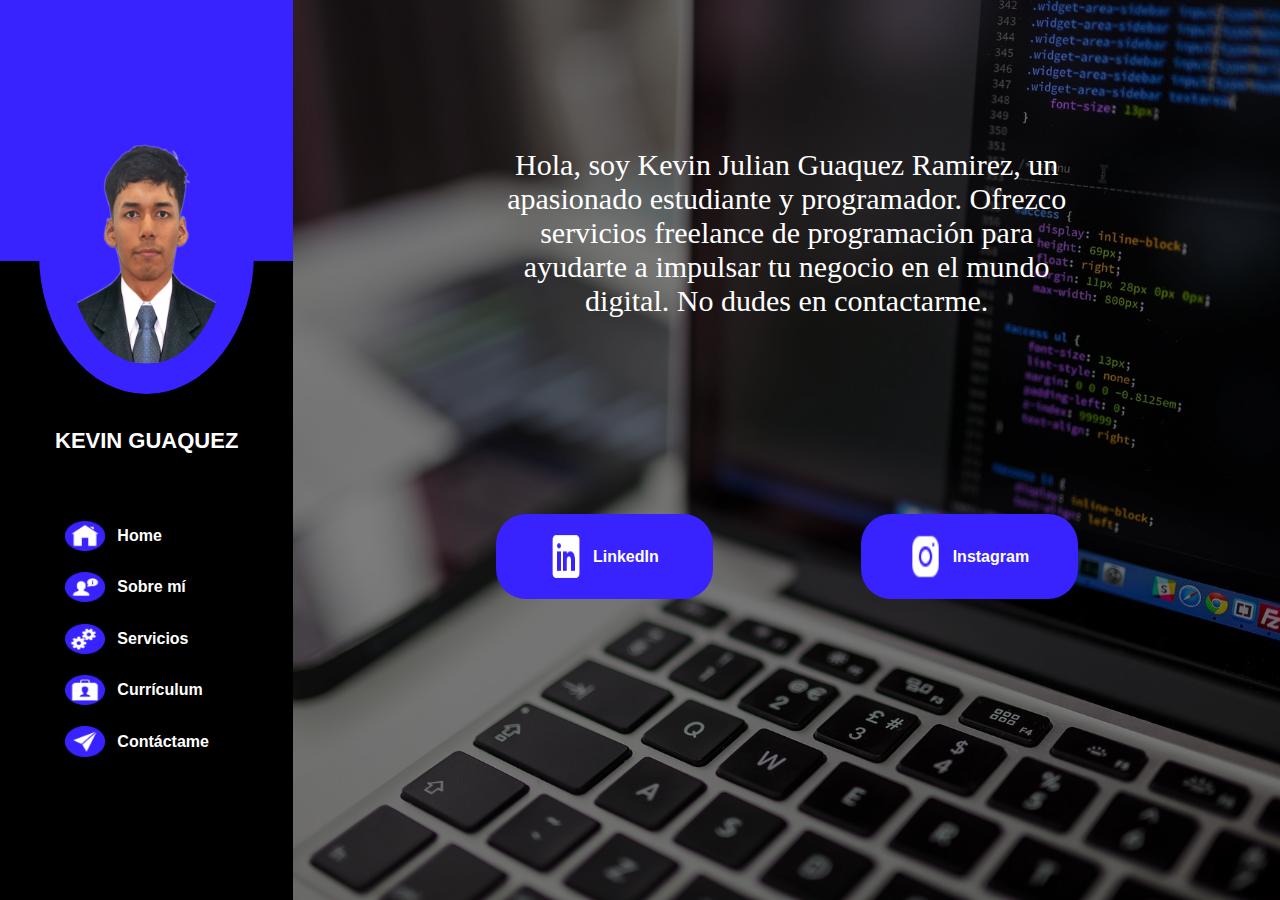
<file: index.html>
<!DOCTYPE html>
<html lang="es">

<head>
    <meta charset="UTF-8">
    <meta name="viewport" content="width=device-width, initial-scale=1.0">
    <title>Home</title>
    <link rel="stylesheet" href="./css/styles.css">
    <link rel="icon" href="./images/foto-personal-sin-fondo.png" type="image/x-icon">
</head>

<body>
    <div id="navegation">
        <div id="container-superior">
        </div>
        <div id="container-inferior">
            <div id="container-imagen">
                <img id="foto-personal" src="./images/foto-personal-sin-fondo.png" alt="foto personal de Kevin Julian">
            </div>
            <h2 id="nombre-personal">KEVIN GUAQUEZ</h2>
            <nav id="menu">
                <button id="contenedor-menu">&#x22EE;</button>
                <div id="menu-desplegable" class="botones">
                    <a class="boton-menu" href="index.html"><img class="logo-menu" src="./images/casa.png"
                            alt="logo-casa">Home</a>
                    <a class="boton-menu" href="./html/sobre-mi.html"><img class="logo-menu" src="./images/sobre-mi.png"
                            alt="logo-sobre-mi">Sobre mí</a>
                    <a class="boton-menu" href="./html/servicios.html"><img class="logo-menu" src="./images/servicios.png"
                            alt="logo-servicios">Servicios</a>
                    <a class="boton-menu" href="./html/curriculum.html"><img class="logo-menu" src="./images/portafolio.png"
                            alt="logo-portafolio">Currículum</a>
                    <a class="boton-menu" href="./html/contacto.html"><img class="logo-menu" src="./images/avion-papel.png"
                            alt="logo-avion-papel">Contáctame</a>
                </div>
            </nav>
        </div>
    </div>

    <main id="information">
        <img class="fondo" src="./images/fondo.jpg" alt="fondo de una persona programando">
        <section class="section-information">
            <div id="texto">
                <p>Hola, soy Kevin Julian Guaquez Ramirez, un apasionado estudiante y programador.
                    Ofrezco servicios freelance de programación para ayudarte a impulsar tu negocio en el mundo digital.
                    No dudes en contactarme.</p>
            </div>
            <div class="enlaces-redes">
                <a class="boton-red" href="https://www.linkedin.com/in/kevin-julian-ds/">
                    <img class="logo-red" src="./images/linkedin.png" alt="logo-linkedin">LinkedIn</a>
                <a class="boton-red" href="https://www.instagram.com/kevinjgr04/">
                    <img class="logo-red" src="./images/instagram.png" alt="logo-instagram">Instagram</a>
            </div>
        </section>
        <section class="section-foto">
            <img id="foto-personal-information" src="./images/foto-personal-sin-fondo.png" alt="foto personal">
        </section>
    </main>


</body>
<script src="app.js"></script>

</html>
</file>
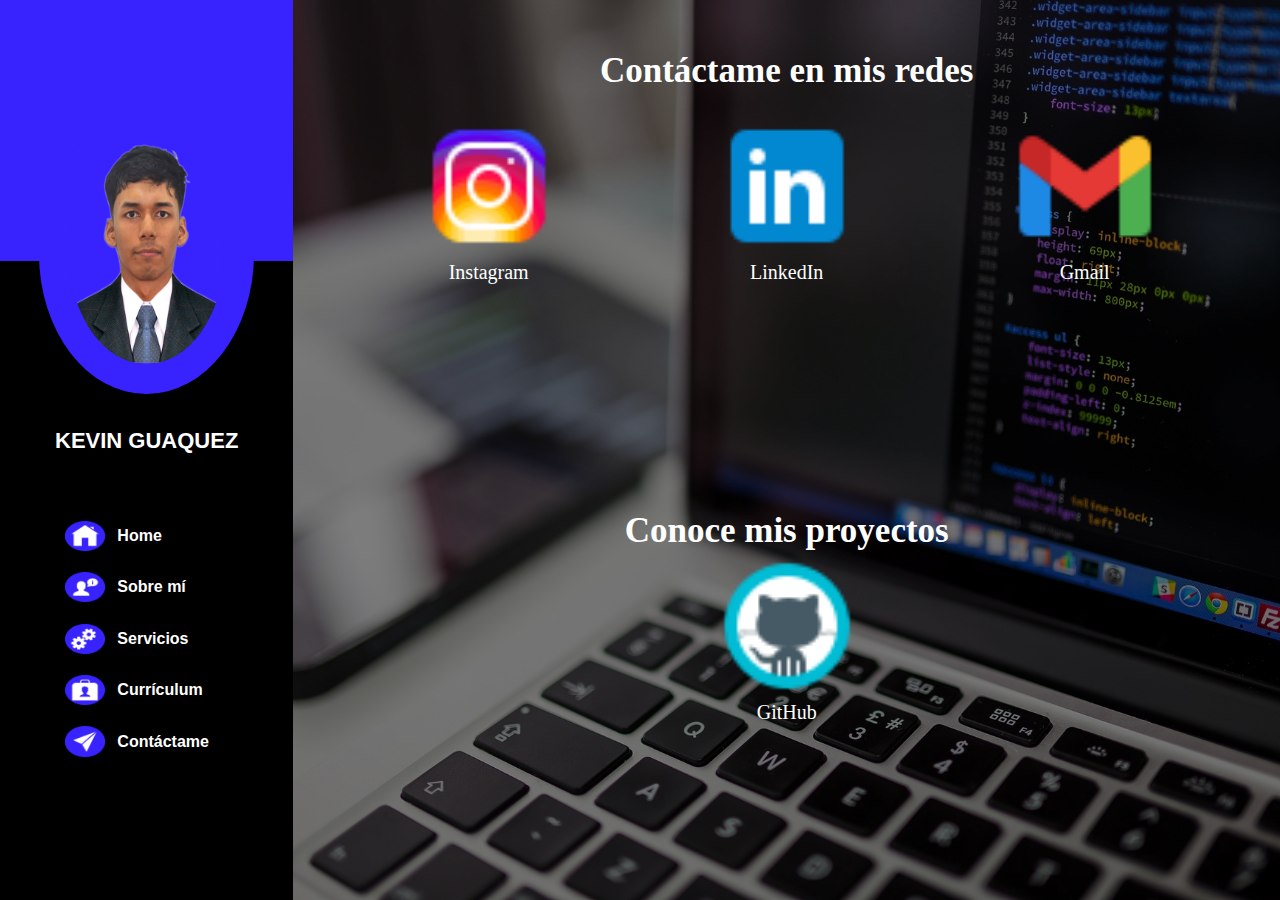
<file: html/contacto.html>
<!DOCTYPE html>
<html lang="es">

<head>
    <meta charset="UTF-8">
    <meta name="viewport" content="width=device-width, initial-scale=1.0">
    <title>Contáctame</title>
    <link rel="stylesheet" href="../css/styles.css">
    <link rel="stylesheet" href="../css/contacto.css">
    <link rel="icon" href="../images/foto-personal-sin-fondo.png" type="image/x-icon">
</head>

<body>
    <div id="navegation">
        <div id="container-superior">
        </div>
        <div id="container-inferior">
            <div id="container-imagen">
                <img id="foto-personal" src="../images/foto-personal-sin-fondo.png" alt="foto personal de Kevin Julian">
            </div>
            <h2 id="nombre-personal">KEVIN GUAQUEZ</h2>
            <nav id="menu">
                <button id="contenedor-menu">&#x22EE;</button>
                <div id="menu-desplegable" class="botones">
                    <a class="boton-menu" href="../index.html"><img class="logo-menu" src="../images/casa.png"
                            alt="logo-casa">Home</a>
                    <a class="boton-menu" href="./sobre-mi.html"><img class="logo-menu" src="../images/sobre-mi.png"
                            alt="logo-sobre-mi">Sobre mí</a>
                    <a class="boton-menu" href="./servicios.html"><img class="logo-menu" src="../images/servicios.png"
                            alt="logo-servicios">Servicios</a>
                    <a class="boton-menu" href="./curriculum.html"><img class="logo-menu" src="../images/portafolio.png"
                            alt="logo-portafolio">Currículum</a>
                    <a class="boton-menu" href="./contacto.html"><img class="logo-menu" src="../images/avion-papel.png"
                            alt="logo-avion-papel">Contáctame</a>
                </div>
            </nav>
        </div>
    </div>

    <main id="information">
        <img class="fondo" src="../images/fondo.jpg" alt="fondo de una persona programando">
        <section class="contenedor-redes-sociales">
            <h2 class="titulo-redes">Contáctame en mis redes</h2>
            <div class="redes">
                <a class="texto-red" href="https://www.instagram.com/kevinjgr04/"><img src="../images/icons8-instagram-48.png" class="icono-red">Instagram</a>
                <a class="texto-red" href="https://www.linkedin.com/in/kevin-julian-ds/"><img src="../images/icons8-linkedin-48.png" alt="icono de LinkedIn" class="icono-red">LinkedIn</a>
                <a class="texto-red" href="mailto:kevin.julian.372@gmail.com"><img src="../images/gmail.png" alt="icono de Gmail" class="icono-red">Gmail</a>
            </div>
        </section>
        <section class="contenedor-redes-proyectos">
            <h2 class="titulo-redes">Conoce mis proyectos</h2>
            <a class="texto-red" href="https://github.com/kevinjgr04"><img src="../images/github.png" alt="icono de GitHub" class="icono-red">GitHub</a>
        </section>
    </main>

</body>
<script src="../app.js"></script>

</html>
</file>
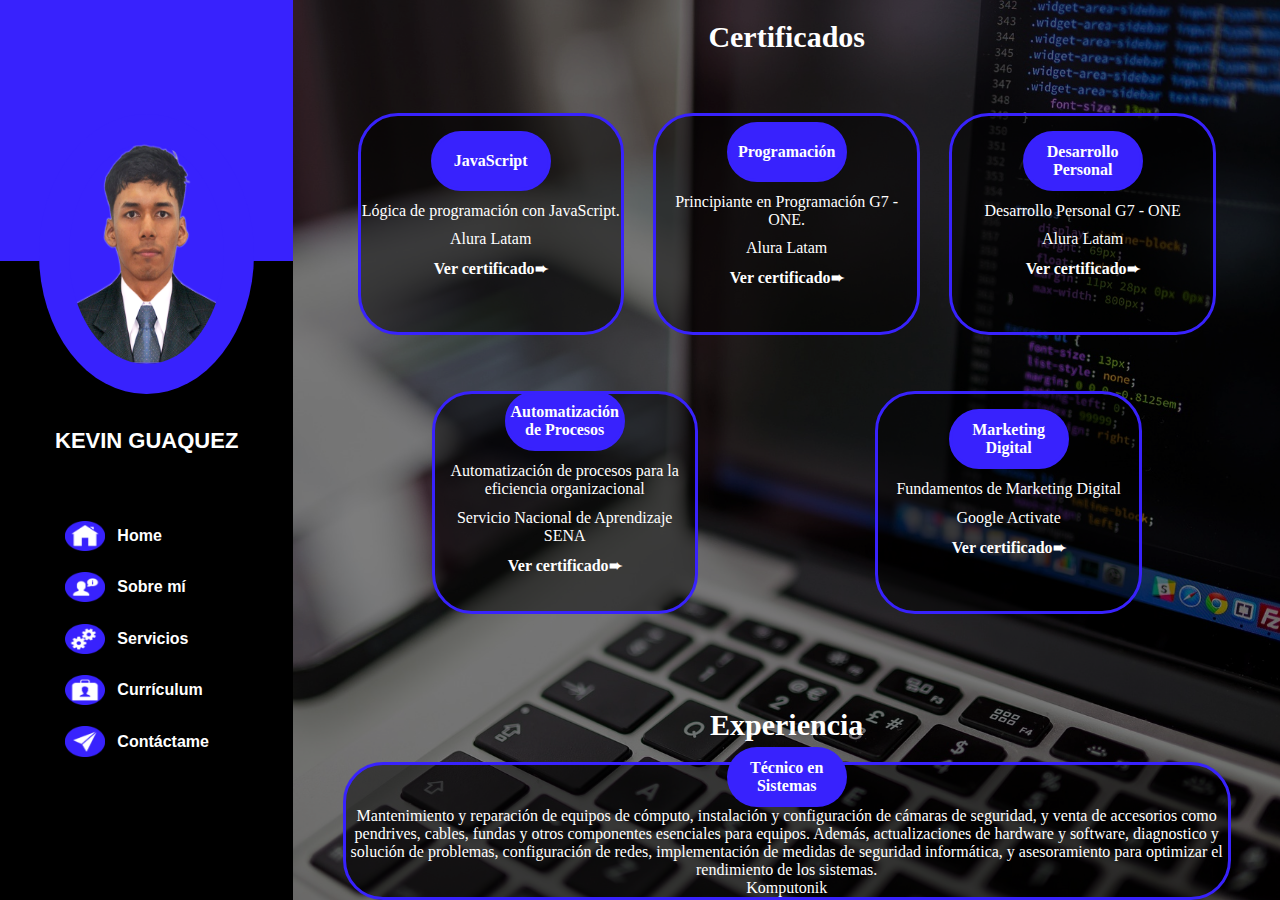
<file: html/curriculum.html>
<!DOCTYPE html>
<html lang="es">

<head>
    <meta charset="UTF-8">
    <meta name="viewport" content="width=device-width, initial-scale=1.0">
    <title>Currículum</title>
    <link rel="stylesheet" href="../css/styles.css">
    <link rel="stylesheet" href="../css/curriculum.css">
    <link rel="icon" href="../images/foto-personal-sin-fondo.png" type="image/x-icon">
</head>

<body>
    <div id="navegation">
        <div id="container-superior">
        </div>
        <div id="container-inferior">
            <div id="container-imagen">
                <img id="foto-personal" src="../images/foto-personal-sin-fondo.png" alt="foto personal de Kevin Julian">
            </div>
            <h2 id="nombre-personal">KEVIN GUAQUEZ</h2>
            <nav id="menu">
                <button id="contenedor-menu">&#x22EE;</button>
                <div id="menu-desplegable" class="botones">
                    <a class="boton-menu" href="../index.html"><img class="logo-menu" src="../images/casa.png"
                            alt="logo-casa">Home</a>
                    <a class="boton-menu" href="./sobre-mi.html"><img class="logo-menu" src="../images/sobre-mi.png"
                            alt="logo-sobre-mi">Sobre mí</a>
                    <a class="boton-menu" href="./servicios.html"><img class="logo-menu" src="../images/servicios.png"
                            alt="logo-servicios">Servicios</a>
                    <a class="boton-menu" href="./curriculum.html"><img class="logo-menu" src="../images/portafolio.png"
                            alt="logo-portafolio">Currículum</a>
                    <a class="boton-menu" href="./contacto.html"><img class="logo-menu" src="../images/avion-papel.png"
                            alt="logo-avion-papel">Contáctame</a>
                </div>
            </nav>
        </div>
    </div>

    <main id="information">
        <img class="fondo" src="../images/fondo.jpg" alt="fondo de una persona programando">
        <section class="contenedor-curriculum">
            <h2>Certificados</h2>
            <div class="contenedor-grande-certificado">
                <div class="contenedor-pequeno-certificado">
                    <p class="nombre-certificado">JavaScript</p>
                    <p>Lógica de programación con JavaScript.</p>
                    <p>Alura Latam</p>
                    <a href="https://app.aluracursos.com/degree/certificate/1952fd71-d6a0-41af-ab48-67373fb4fed6?lang">
                        <strong>Ver certificado➨ </strong></a>
                </div>
                <div class="contenedor-pequeno-certificado">
                    <p class="nombre-certificado">Programación</p>
                    <p>Principiante en Programación G7 - ONE.</p>
                    <p>Alura Latam</p>
                    <a href="https://app.aluracursos.com/degree/certificate/2937f5d6-92f4-4807-89b6-b0f79613ae35?lang">
                        <strong>Ver certificado➨ </strong></a>
                </div>
                <div class="contenedor-pequeno-certificado">
                    <p class="nombre-certificado">Desarrollo Personal</p>
                    <p>Desarrollo Personal G7 - ONE</p>
                    <p>Alura Latam</p>
                    <a href="https://app.aluracursos.com/degree/certificate/cba457bf-e0a0-4a9b-99f5-778fd78c950f?lang">
                        <strong>Ver certificado➨ </strong></a>

                </div>
                <div class="contenedor-pequeno-certificado">
                    <p class="nombre-certificado">Automatización de Procesos</p>
                    <p>Automatización de procesos para la eficiencia organizacional</p>
                    <p>Servicio Nacional de Aprendizaje SENA</p>
                    <a href="https://certificados.sena.edu.co/CertificadoDigital/com.sena.consultacer">
                        <strong>Ver certificado➨ </strong></a>
                </div>
                <div class="contenedor-pequeno-certificado">
                    <p class="nombre-certificado">Marketing Digital</p>
                    <p>Fundamentos de Marketing Digital</p>
                    <p>Google Activate</p>
                    <a href="https://learndigital.withgoogle.com/link/1nur091p2ww">
                        <strong>Ver certificado➨ </strong></a>
                </div>
            </div>
        </section>
        <section class="contenedor-experiencia">
            <h2 class="titulo-experiencia">Experiencia</h2>
            <div class="contenedor-grande-experiencia">
                <div class="contenedor-pequeno-experiencia">
                    <p class="nombre-experiencia">Técnico en Sistemas</p>
                    <p>Mantenimiento y reparación de equipos de cómputo, instalación y configuración de
                        cámaras de seguridad, y venta de accesorios como pendrives, cables, fundas y otros
                        componentes esenciales para equipos. Además, actualizaciones de hardware y software,
                        diagnostico y solución de problemas, configuración de redes, implementación de medidas
                        de seguridad informática, y asesoramiento para optimizar el rendimiento de los sistemas.</p>
                    <p>Komputonik</p>
                </div>
        </section>
    </main>


</body>
<script src="../app.js"></script>

</html>
</file>
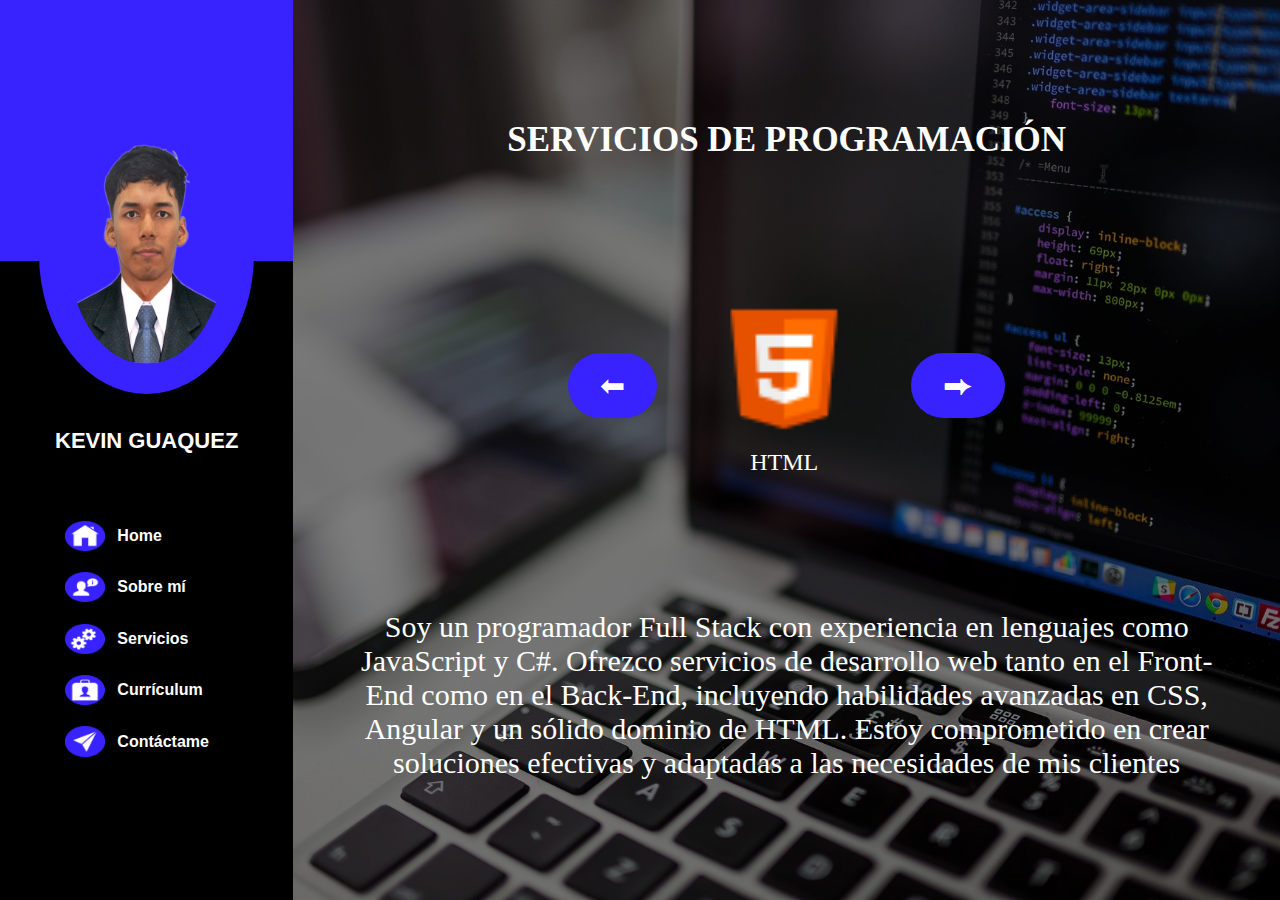
<file: html/servicios.html>
<!DOCTYPE html>
<html lang="es">

<head>
    <meta charset="UTF-8">
    <meta name="viewport" content="width=device-width, initial-scale=1.0">
    <title>Servicios</title>
    <link rel="stylesheet" href="../css/styles.css">
    <link rel="stylesheet" href="../css/servicios.css">
    <link rel="icon" href="../images/foto-personal-sin-fondo.png" type="image/x-icon">
</head>

<body>
    <div id="navegation">
        <div id="container-superior">
        </div>
        <div id="container-inferior">
            <div id="container-imagen">
                <img id="foto-personal" src="../images/foto-personal-sin-fondo.png" alt="foto personal de Kevin Julian">
            </div>
            <h2 id="nombre-personal">KEVIN GUAQUEZ</h2>
            <nav id="menu">
                <button id="contenedor-menu">&#x22EE;</button>
                <div id="menu-desplegable" class="botones">
                    <a class="boton-menu" href="../index.html"><img class="logo-menu" src="../images/casa.png"
                            alt="logo-casa">Home</a>
                    <a class="boton-menu" href="./sobre-mi.html"><img class="logo-menu" src="../images/sobre-mi.png"
                            alt="logo-sobre-mi">Sobre mí</a>
                    <a class="boton-menu" href="./servicios.html"><img class="logo-menu" src="../images/servicios.png"
                            alt="logo-servicios">Servicios</a>
                    <a class="boton-menu" href="./curriculum.html"><img class="logo-menu" src="../images/portafolio.png"
                            alt="logo-portafolio">Currículum</a>
                    <a class="boton-menu" href="./contacto.html"><img class="logo-menu" src="../images/avion-papel.png"
                            alt="logo-avion-papel">Contáctame</a>
                </div>
            </nav>
        </div>
    </div>

    <main id="information">
        <img class="fondo" src="../images/fondo.jpg" alt="fondo de una persona programando">
        <h2>SERVICIOS DE PROGRAMACIÓN</h2>
        <section class="imagenes-lenguajes">
            <button id="prevBtn" class="btn-nav">⬅</button>
            <div class="lenguaje-container">
                <img class="iconos-programacion active" src="../images/html.png" alt="icono-html">
                <p class="nombre-lenguaje">HTML</p>
            </div>
            <div class="lenguaje-container">
                <img class="iconos-programacion" src="../images/css.png" alt="icono-css">
                <p class="nombre-lenguaje">CSS</p>
            </div>
            <div class="lenguaje-container">
                <img class="iconos-programacion" src="../images/js.png" alt="icono-js">
                <p class="nombre-lenguaje">JavaScript</p>
            </div>
            <div class="lenguaje-container">
                <img class="iconos-programacion" src="../images/angular.png" alt="icono-angular">
                <p class="nombre-lenguaje">Angular</p>
            </div>
            <div class="lenguaje-container">
                <img class="iconos-programacion" src="../images/mysql.png" alt="icono-mysql">
                <p class="nombre-lenguaje">MySQL</p>
            </div>
            <button id="nextBtn" class="btn-nav">⮕</button>
        </section>
        <p class="parrafo-servicio">Soy un programador Full Stack con experiencia en lenguajes como JavaScript y C#.
            Ofrezco servicios de desarrollo web tanto en el Front-End como en el Back-End,
            incluyendo habilidades avanzadas en CSS, Angular y un sólido dominio de HTML.
            Estoy comprometido en crear soluciones efectivas y adaptadas a las necesidades de mis clientes</p>
    </main>


</body>
<script src="../app.js"></script>

</html>
</file>
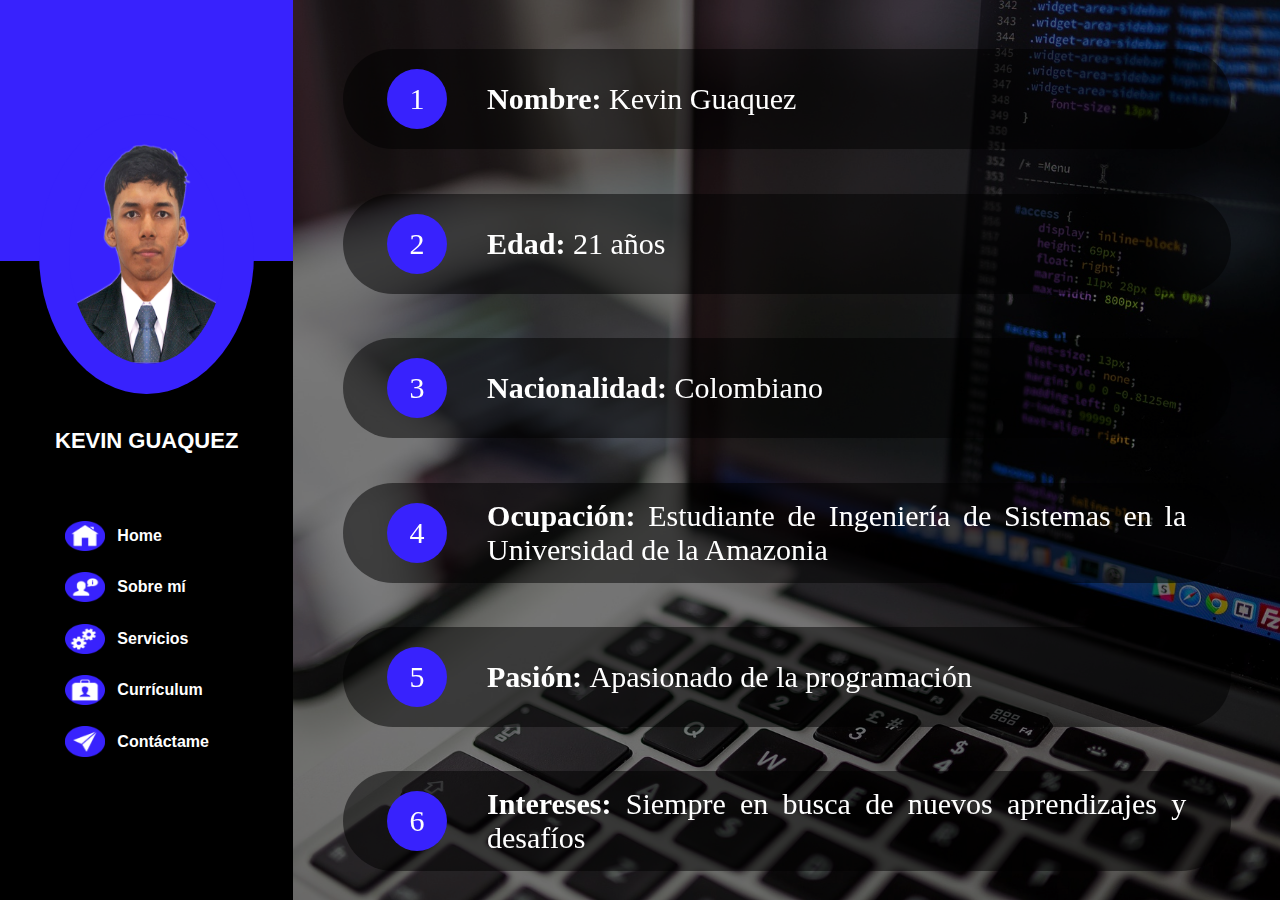
<file: html/sobre-mi.html>
<!DOCTYPE html>
<html lang="es">

<head>
    <meta charset="UTF-8">
    <meta name="viewport" content="width=device-width, initial-scale=1.0">
    <title>Sobre mí</title>
    <link rel="stylesheet" href="../css/styles.css">
    <link rel="stylesheet" href="../css/sobre-mi.css">
    <link rel="icon" href="../images/foto-personal-sin-fondo.png" type="image/x-icon">
</head>

<body>
    <div id="navegation">
        <div id="container-superior">
        </div>
        <div id="container-inferior">
            <div id="container-imagen">
                <img id="foto-personal" src="../images/foto-personal-sin-fondo.png" alt="foto personal de Kevin Julian">
            </div>
            <h2 id="nombre-personal">KEVIN GUAQUEZ</h2>
            <nav id="menu">
                <button id="contenedor-menu">&#x22EE;</button>
                <div id="menu-desplegable" class="botones">
                    <a class="boton-menu" href="../index.html"><img class="logo-menu" src="../images/casa.png"
                            alt="logo-casa">Home</a>
                    <a class="boton-menu" href="./sobre-mi.html"><img class="logo-menu" src="../images/sobre-mi.png"
                            alt="logo-sobre-mi">Sobre mí</a>
                    <a class="boton-menu" href="./servicios.html"><img class="logo-menu" src="../images/servicios.png"
                            alt="logo-servicios">Servicios</a>
                    <a class="boton-menu" href="./curriculum.html"><img class="logo-menu" src="../images/portafolio.png"
                            alt="logo-portafolio">Currículum</a>
                    <a class="boton-menu" href="./contacto.html"><img class="logo-menu" src="../images/avion-papel.png"
                            alt="logo-avion-papel">Contáctame</a>
                </div>
            </nav>
        </div>
    </div>

    <main id="information-sobre-mi">
        <img class="fondo" src="../images/fondo.jpg" alt="fondo de una persona programando">
        <section class="contenedor-grande-informacion-personal">
            <div class="contenedor-pequeno-informacion-personal">
                <p class="numero">1</p>
                <p class="informacion-sobre-mi"><strong class="primer-parte-info">Nombre: </strong>Kevin Guaquez</p>
            </div>
            <div class="contenedor-pequeno-informacion-personal">
                <p class="numero">2</p>
                <p class="informacion-sobre-mi"><strong class="primer-parte-info">Edad: </strong>21 años</p>
            </div>
            <div class="contenedor-pequeno-informacion-personal">
                <p class="numero">3</p>
                <p class="informacion-sobre-mi"><strong class="primer-parte-info">Nacionalidad: </strong>Colombiano</p>
            </div>
            <div class="contenedor-pequeno-informacion-personal">
                <p class="numero">4</p>
                <p class="informacion-sobre-mi"><strong class="primer-parte-info">Ocupación: </strong>Estudiante de Ingeniería de Sistemas en la Universidad de la Amazonia</p>
            </div>
            <div class="contenedor-pequeno-informacion-personal">
                <p class="numero">5</p>
                <p class="informacion-sobre-mi"><strong class="primer-parte-info">Pasión: </strong>Apasionado de la programación</p>
            </div>
            <div class="contenedor-pequeno-informacion-personal">
                <p class="numero">6</p>
                <p class="informacion-sobre-mi"><strong class="primer-parte-info">Intereses: </strong>Siempre en busca de nuevos aprendizajes y desafíos</p>
            </div>
            <div class="contenedor-pequeno-informacion-personal">
                <p class="numero">7</p>
                <p class="informacion-sobre-mi"><strong class="primer-parte-info">Objetivo: </strong>Fortalecer mis conocimientos diariamente para mantenerme a la vanguardia de la tecnología</p>
            </div>
            <div class="contenedor-pequeno-informacion-personal">
                <p class="numero">8</p>
                <p class="informacion-sobre-mi"><strong class="primer-parte-info">Valores: </strong>Valoro cada observación o corrección que me hagan para mejorar</p>
            </div>
            <div class="contenedor-pequeno-informacion-personal">
                <p class="numero">9</p>
                <p class="informacion-sobre-mi"><strong class="primer-parte-info">Habilidades: </strong>Colaboro eficazmente en trabajo en equipo y me desenvuelvo bien en diferentes entornos</p>
            </div>
        </section>
    </main>


</body>
<script src="../app.js"></script>

</html>
</file>
<file: css/styles.css>
* {
    margin: 0;
    padding: 0;
    box-sizing: border-box;
}

@import url('https://fonts.googleapis.com/css2?family=Calistoga&display=swap');


body {
    height: 100vh;
    display: grid;
    grid-template-areas:
        "navegation information"
    ;
    grid-template-columns: 22.92% auto;
    grid-template-rows: 100% 100%;
}

#navegation {
    grid-area: navegation;
    display: flex;
    flex-direction: column;
}


#container-superior {
    width: 100%;
    height: 29%;
    background-color: #3822FD;
}

#contenedor-menu {
    display: none;
    /*Botón invisible en la vista de pc*/
}


#container-inferior {
    display: flex;
    flex-direction: column;
    height: 71%;
    width: 100%;
    background-color: black;
    justify-content: center;
    align-items: center;
    gap: 10%;
}

#container-imagen {
    display: flex;
    justify-content: center;
    margin-top: -40%;
    width: 65.90%;
    height: 40.44%;
    background-color: #3822FD;
    border-radius: 100%;
}

#foto-personal {
    height: 100%;
    width: 80%;
    border-radius: 100%;
    box-shadow: 0 0 0 30px #3822FD;
}

#nombre-personal {
    color: white;
    font-family: 'Calistoga', sans-serif;
    font-size: 22px;
    font-weight: bold;
}

#menu {
    display: flex;
    flex-direction: column;
    align-items: end;
    width: 100%;
    height: 69.97%;
    color: white;
    font-family: 'Calistoga', sans-serif;
    font-size: 100%;
    font-weight: bold;
    gap: 10%;
}

.botones {
    display: flex;
    flex-direction: column;
    align-items: end;
    width: 81.81%;
    height: 58.57%;
    gap: 7.17%;
}

.boton-menu {
    display: flex;
    align-items: center;
    width: 100%;
    height: 24%;
    gap: 5%;
    border-radius: 15px 0 0 15px;

}

.boton-menu:hover {
    box-shadow: 0px 4px 8px rgba(67, 48, 236, 0.5);
    background-color: #3822FD;
    font-size: 18px;
}

.logo-menu {
    height: 85.71%;
    width: 16.66%;
    margin-left: 5%;
}

a {
    color: white;
    text-decoration: none;
}


#information {
    grid-area: information;
    position: relative;
    display: flex;
    flex-direction: column;
    align-items: center;
    justify-content: center;
    gap: 15%;
    overflow: hidden;
    /* Para asegurar que la imagen de fondo no se desborde */
}


.fondo {
    position: absolute;
    height: 100%;
    width: 100%;
    z-index: 1;
    object-fit: cover;
    /* Asegura que la imagen cubra todo el contenedor */
    filter: brightness(0.5);
    /* Oscurece ligeramente la imagen de fondo */
}

.section-information {
    margin-top: 15%;
    height: 100%;
    width: 100%;
    align-items: center;
    justify-content: center;
    z-index: 2;
}

#texto {
    height: 50%;
    position: relative;
    z-index: 2;
    color: white;
    font-size: 30px;
    text-align: center;
    padding: 0 20% 0 20%;
}

.enlaces-redes {
    height: 50%;
    width: 100%;
    height: 8.69%;
    position: relative;
    z-index: 2;
    display: flex;
    justify-content: center;
    align-items: center;
    gap: 15%;
}

.boton-red {
    background-color: #3822FD;
    display: flex;
    height: 130%;
    width: 22%;
    border-radius: 30px;
    justify-content: center;
    align-items: center;
    font-family: 'Calistoga', sans-serif;
    font-size: 100%;
    font-weight: bold;
}

.boton-red {
    display: flex;
    gap: 5%;
    justify-content: center;
    align-items: center;
}

.logo-red {
    height: 60%;
    width: 15%;
}

.boton-red:hover {
    background-color: #7768FF;
    font-size: 18px;
}

.section-foto {
    display: none;
}


/*Vista tablet*/
@media (max-width: 768px) {
    body {
        grid-template-areas:
            "navegation"
            "information"
        ;
        grid-template-columns: auto auto;
        grid-template-rows: 9.71% auto;
    }

    #navegation {
        flex-direction: row;
    }

    #container-superior {
        display: none;
    }

    #contenedor-menu {
        display: flex;
    }

    #container-inferior {
        flex-direction: row-reverse;
        height: 100%;
        width: 100%;
        background-color: #3822FD;
        justify-content: center; 
        align-items: center;
        gap: 0px;
    }

    #container-imagen {
        flex-direction: row;
        margin-top: 0%;
        width: 50%;
        height: 70%;
        margin-right: 1%;
    }

    #foto-personal {
        height: 100%;
        width: 40%;
        border: none;
        border-radius: 100px;
        box-shadow: none;
        margin-right: -40%;

    }

    #nombre-personal {
        font-size: 22px;
        text-align: center;
    }

    #menu {
        flex-direction: row;
        width: 50%;
        height: 100%;
        color: white;
        font-family: 'Calistoga', sans-serif;
        font-size: 100%;
        font-weight: bold;
        gap: 0;
        margin-left: 0;

    }

    .botones {
        display: none;
        flex-direction: row;
        align-items: end;
        width: 60%;
        height: 40%;
        gap: 7.17%;
    }

    .boton-menu {
        display: flex;
        align-items: center;
        width: 100%;
        height: 15%;
        gap: 5%;
        border-radius: 15px 0 0 15px;
    }

    .boton-menu:hover {
        box-shadow: 0px 4px 8px rgba(67, 48, 236, 0.5);
        background-color: #3822FD;
        font-size: 18px;
    }

    .logo-menu {
        height: 100%;
        width: 15%;
        margin-left: 5%;
    }

    #contenedor-menu {
        height: 100%;
        width: 30%;
        display: flex;
        font-size: 50px;
        color: white;
        background-color: #7768FF;
        padding: 10px;
        cursor: pointer; /* Cambia el cursor cuando se pasa el mouse por encima */
        position: relative;
        z-index: 1000; /* Asegura que el botón esté por encima de otros elementos */
        text-align: center;
        justify-content: center;
        align-items: center;
        margin-left: 0px;
        border: none;
    }
    
    #menu-desplegable {
        display: none;
        flex-direction: column;
        background-color: #7768FF;
        position: absolute; /* Posiciona el menú respecto al contenedor */
        top: 9.5%; /* Ajusta la posición para que aparezca debajo del botón */
        left: 0;
        padding: 2%;
        z-index: 999; /* Asegura que el menú esté por encima de otros elementos */
    }
    
    #menu-desplegable a {
        color: white;
        text-decoration: none;
        padding: 5px 0;
    }
    
    #menu-desplegable.show {
        display: flex; /* Muestra el menú cuando tiene la clase "show" */
    }

    #menu-desplegable {
        transition: all 0.3s ease;
    }

    .boton-red{
        width: 25%;
    }
    
    .logo-red{
        width: 30%;
        height: 70%;
    }
}

/*Vista celular*/
@media (max-width: 375px) {
    #foto-personal{
        display: none;
    }
    .section-foto {
        display: flex;
        height: 100%;
        width: 40%;
        z-index: 4;
        margin-right: 0%;
        margin-top: 15%;
    }

    #foto-personal-information {
        height: 40%;
        width: 90%;
        display: flex;
        border-radius: 100px;
    }

    #information {
        flex-direction: column-reverse;
        gap:0;
    }

    .section-information {
        margin-top: 10%;
    }

    #texto {
        height: 60%;
        font-size: 25px;
        padding: 0 20% 0 20%;
    }

    .enlaces-redes {
        height: 20%;
        width: 100%;
        flex-direction: column;
    }

    .boton-red {
        background-color: #3822FD;
        display: flex;
        height: 100%;
        width: 60%;
    }

    .section-foto {
        height: 20%;
        margin-top: 10%;
        width: 100%;
        justify-content: center;
    }

    #foto-personal-information {
        height: 100%;
        width: 50%;
    }

}
</file>
<file: css/contacto.css>
.contenedor-redes-sociales {
    margin-top: 2%;
    display: flex;
    flex-direction: column;
    align-items: center;
    justify-content: center;
    height: 20%;
    width: 100%;
    z-index: 2;
    color: white;
    gap: 20px;
}

.contenedor-redes-proyectos {
    display: flex;
    flex-direction: column;
    align-items: center;
    justify-content: center;
    height: 50%;
    width: 100%;
    z-index: 2;
    color: white;
}

.redes {
    height: 100%;
    width: 100%;
    display: flex;
    align-items: center;
    justify-content: center;
    gap: 15%;
}

.texto-red {
    display: flex;
    flex-direction: column;
    text-align: center;
    font-size: 20px;
}

.icono-red {
    height: 150px;
    width: 150px;
}

h2 {
    font-size: 35px;
}

.icono-red:hover {
    height: 200px;
    width: 200px;
}

@media (max-width: 480px) {
    body, html {
        height: 100%;
        margin: 0;
        padding: 0;
    }

    #information {
        min-height: 100vh;
        display: flex;
        flex-direction: column;
        justify-content: space-between;
    }

    h2 {
        font-size: 20px;
    }

    .texto-red {
        font-size: 15px;
    }

    .redes {
        flex-direction: column;
        gap: 5%;
    }

    .contenedor-redes-sociales {
        flex-grow: 1;
        height: auto;
        justify-content: flex-start;
        padding-top: 20px;
    }

    .contenedor-redes-proyectos {
        height: auto;
        padding-bottom: 20px;
    }

    .icono-red {
        height: 80px;
        width: 80px;
    }
}
</file>
<file: css/curriculum.css>
#information {
    overflow: auto;
    justify-content: start;
}

.contenedor-curriculum {
    margin-top: 2%;
    height: 70%;
    width: 100%;
    z-index: 2;
    display: flex;
    flex-direction: column;
    align-items: center;
    color: white;
    gap: 5%;
}

h2 {
    font-size: 30px;
}

.contenedor-grande-certificado {
    height: 100%;
    width: 90%;
    display: flex;
    flex-wrap: wrap;
    justify-content: space-around;
    align-items: center;
}

.contenedor-pequeno-certificado {
    display: flex;
    flex-direction: column;
    align-items: center;
    justify-content: center;
    height: 40%;
    width: 30%;
    border: solid #3822FD;
    border-radius: 40px;
    background-color: rgba(0, 0, 0, 0.5);
    ;
    gap: 5%;
}

.nombre-certificado {
    margin-top: -15%;
    display: flex;
    align-items: center;
    justify-content: center;
    text-align: center;
    height: 60px;
    width: 120px;
    border: solid #3822FD;
    border-radius: 100px;
    font-weight: bold;
    background-color: #3822FD;
}

p {
    text-align: center;
}

.contenedor-pequeno-certificado:hover {
    background-color: #7768FF;
}

.contenedor-experiencia {
    width: 90%;
    display: flex;
    flex-direction: column;
    margin-top: -7%;
    z-index: 2;
    color: white;
    justify-content: center;
    align-items: center;
    gap: 20px;
}

.contenedor-pequeno-experiencia {
    display: flex;
    flex-direction: column;
    text-align: center;
    align-items: center;
    justify-content: center;
    border: solid #3822FD;
    border-radius: 40px;
    background-color: rgba(0, 0, 0, 0.5);
    ;
}

.nombre-experiencia {
    margin-top: -2%;
    display: flex;
    justify-content: center;
    align-items: center;
    height: 60px;
    width: 120px;
    border-radius: 100px;
    font-weight: bold;
    background-color: #3822FD;
}

.contenedor-pequeno-experiencia:hover {
    background-color: #7768FF;
}

@media (max-width: 480px) {
    .fondo {
        min-height: 100vh;
        z-index: -1;
        object-fit: cover;
        position: fixed; 
    }

    #information {
        flex-direction: column;
    }

    .contenedor-curriculum {
        min-height: 100vh;

    }

    .contenedor-grande-certificado {
        flex-direction: column;
        flex-wrap: nowrap;
        height: auto;
        gap:5px;
    }

    h2 {
        font-size: 20px;
    }

    .contenedor-pequeno-certificado {
        
        height: 190px;
        width: 60%;
        font-size: 15px;
    }

    .contenedor-pequeno-experiencia {
        font-size: 15px;

    }
}
</file>
<file: css/servicios.css>
h2{
    text-align: center;
    z-index: 2;
    color: white;
    font-size: 35px;
}

.imagenes-lenguajes{
    min-height: 20%;
    width: 100%;
    display: flex;
    justify-content: center;
    align-items: center;
    gap: 50px;
    z-index: 2;
}

.imagenes-lenguajes {
    display: flex;
    height: 10%;
    width: 100%;
    border-radius: 10px;
}

.lenguaje-container {
    display: none;
    flex-direction: column;
    align-items: center;
}

.lenguaje-container.active {
    display: flex;
}

.iconos-programacion {
    height: 150px; 
    width: 150px;
}

.nombre-lenguaje {
    color: white;
    text-align: center;
    margin-top: 5px;
    font-size: 24px;
}

.btn-nav {
    background-color: #3822FD;
    border: none;
    color: white;
    padding: 15px 32px;
    text-align: center;
    text-decoration: none;
    display: inline-block;
    font-size: 30px;
    margin: 4px 2px;
    cursor: pointer;
    border-radius: 100px;
}

.parrafo-servicio{
    z-index: 2;
    padding: 0 50px 0 50px;
    color: white;
    text-align: center;
    font-size: 30px;
}

@media (max-width: 480px) {
    #information{
        flex-direction: column;
        gap:50px;
        background-color: aliceblue;
        align-items: center;
        justify-content: start;
    }

    h2{
        font-size: 25px;
        margin-top: 10%;
    }
    .parrafo-servicio{
        font-size: 25px;
    }

    .imagenes-lenguajes{
        gap: 10px;
    }
}
</file>
<file: css/sobre-mi.css>
#information-sobre-mi {
    overflow: auto;
    display: flex;
    justify-content: center;
    min-height: 100vh;
}

.fondo {
    position: fixed;
    /* Fija la imagen en el fondo */
    z-index: -1;
    /* Se asegura de que esté detrás de todo el contenido */
}

.contenedor-grande-informacion-personal {
    height: auto;
    margin-top: 5%;
    margin-bottom: 5%;
    width: 90%;
    z-index: 2;
    display: flex;
    flex-direction: column;
    gap: 0%;
    padding-bottom: 5%;
    align-items: stretch;
}

.contenedor-pequeno-informacion-personal {
    min-height: 100px;
    padding: 0 5%;
    width: 100%;
    display: flex;
    flex-direction: row;
    gap: 5%;
    background-color: rgba(0, 0, 0, 0.5);
    border-radius: 100px;
    margin-bottom: 5%;
    font-size: 30px;
    align-items: center;
    text-align: justify;
    color: white;
}

.numero {
    display: flex;
    justify-content: center;
    align-items: center;
    height: 60px;
    min-width: 60px;
    background-color: #3822FD;
    border-radius: 100%;
    color: white;
}

.contenedor-pequeno-informacion-personal:hover {
    box-shadow: 0px 4px 8px rgba(67, 48, 236, 0.5);
    background-color: #3822FD;
    font-size: 40px;
    min-height: 150px;
}

/*Vista tablet*/
@media (max-width: 768px) {
    body {
        grid-template-areas:
            "navegation navegation"
            "information-sobre-mi information-sobre-mi"
        ;
        grid-template-columns: auto auto;
        grid-template-rows: 9.71% auto;
    }

    #navegation {
        position: fixed;
        z-index: 10;
    }

    #information-sobre-mi {
        grid-area: information-sobre-mi;
        overflow: auto;
    }

    .contenedor-pequeno-informacion-personal:hover {
        font-size: 30px;
        min-height: 100px;
    }

    .contenedor-pequeno-informacion-personal {
        margin-top: 2%;
        font-size: 20px;
        min-height: 50px;
    }

    .numero {
        height: 40px;
        min-width: 40px;
    }
}

/*Vista celular*/
@media (max-width: 480px) {
    #navegation {
        width: 100%;
        height: 10%;
    }
    
    #container-inferior {
        width: 100%;

    }



}
</file>
